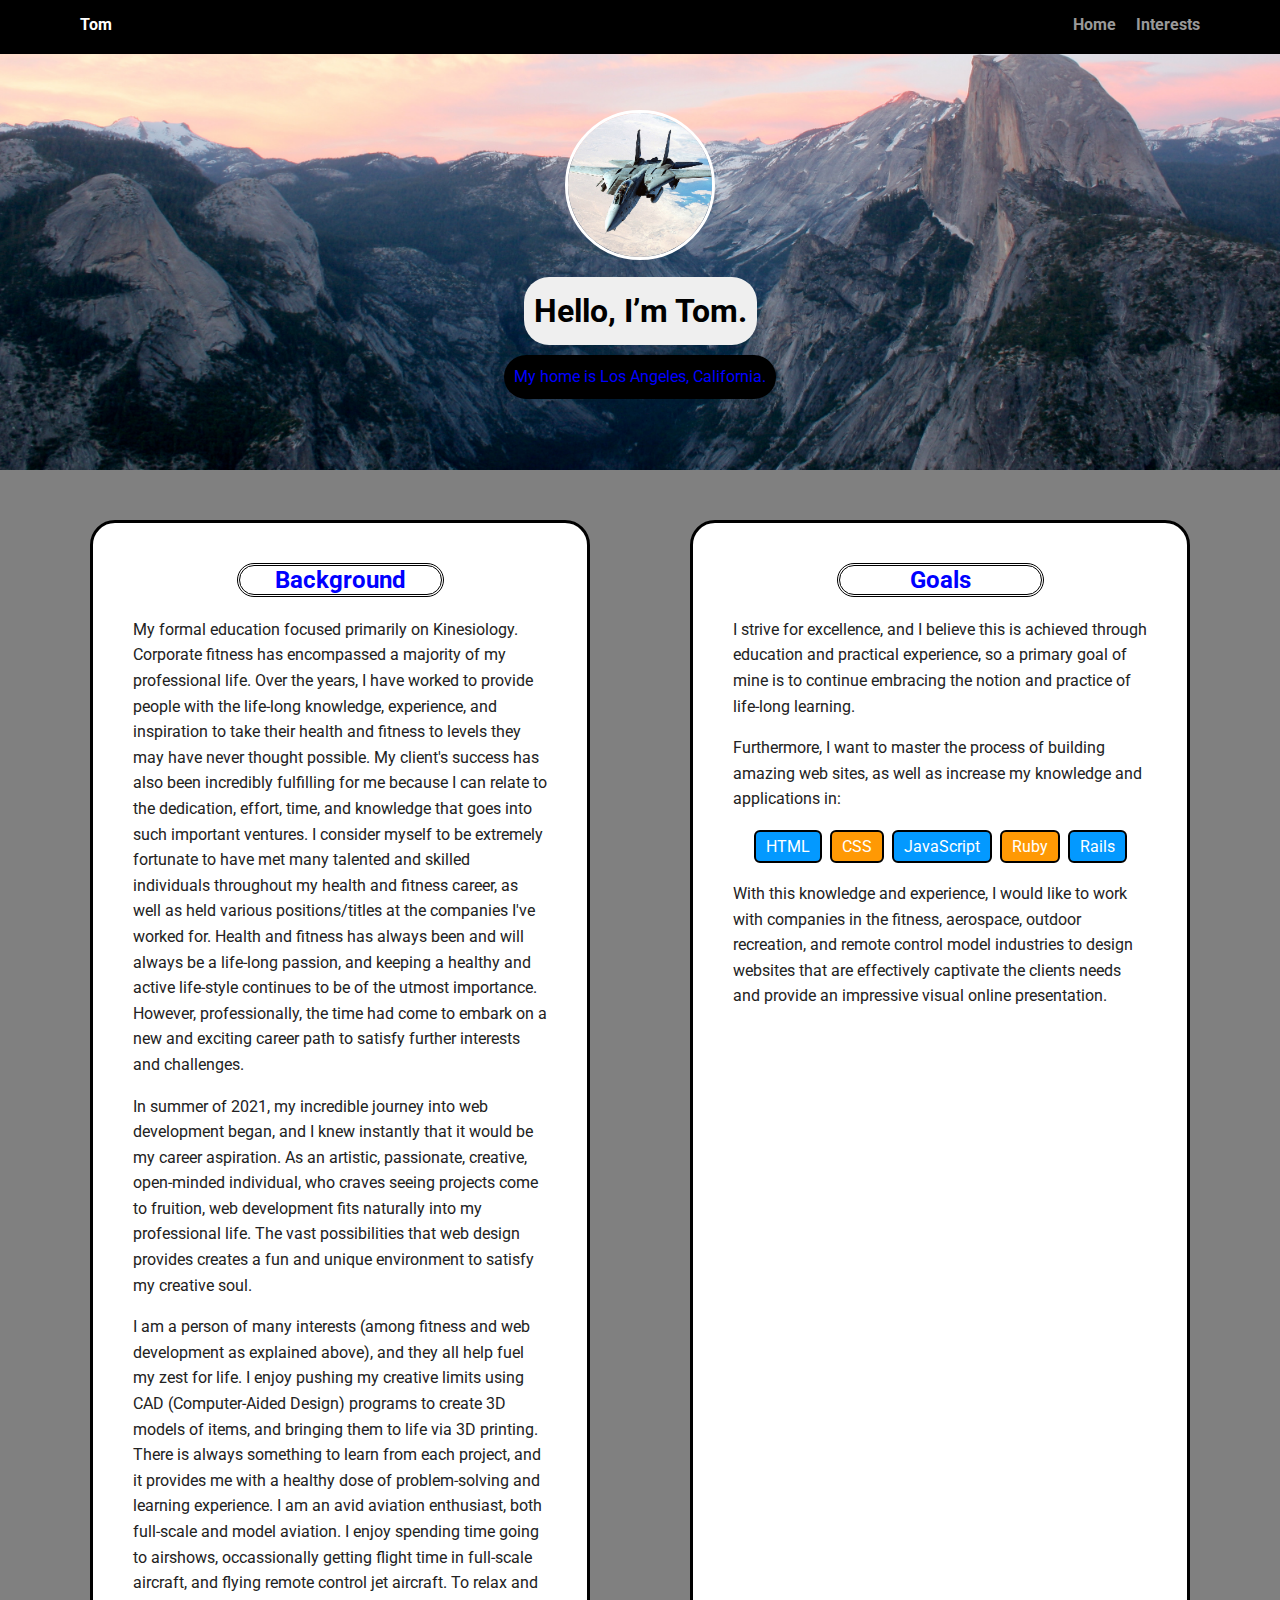
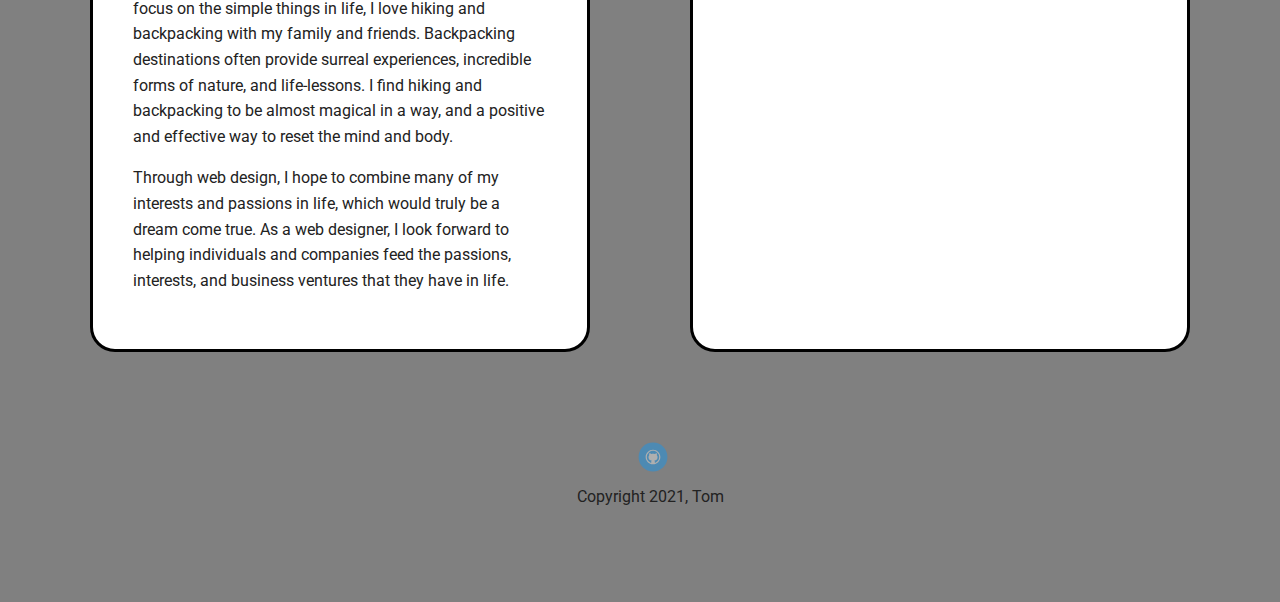
<file: index.html>
<!doctype html>
<html lang="en">
<head>
  <meta charset="utf-8">
  <title>Tom's Profile Page</title>
  <meta name="viewport" content="width=device-width, initial-scale=1.0">
  <link rel="stylesheet" href="styles.css">
  <link href="https://fonts.googleapis.com/css?family=Muli%7CRoboto:400,300,500,700,900" rel="stylesheet"></head>
  <body>

    <div class="main-nav">
        <ul class="nav">
          <li class="name">Tom</li>
          <li><a href="index.html">Home</a></li>
          <li><a href="interests.html" target="_blank">Interests</a></li>
        </ul>
    </div>

    <header>
      <img src="images/Cropped-F-14_Tomcat_DF-SD-06-03497.jpg" alt="Picture of F-14 Tomcat military jet" class="profile-image">
      <h1 class="tag name">Hello, I’m Tom.</h1>
      <p class="tag location">My home is Los Angeles, California.</p>
    </header>

    <main class="flex">
      <div class="card">
        <h2 class="card-title">Background</h2>
        <p>My formal education focused primarily on Kinesiology. Corporate fitness has encompassed a majority of my professional life. Over the years, I have worked to provide people with the life-long knowledge, experience, and inspiration to take their health and fitness to levels they may have never thought possible. My client's success has also been incredibly fulfilling for me because I can relate to the dedication, effort, time, and knowledge that goes into such important ventures. I consider myself to be extremely fortunate to have met many talented and skilled individuals throughout my health and fitness career, as well as held various positions/titles at the companies I've worked for. Health and fitness has always been and will always be a life-long passion, and keeping a healthy and active life-style continues to be of the utmost importance. However, professionally, the time had come to embark on a new and exciting career path to satisfy further interests and challenges.</p>
        <p>In summer of 2021, my incredible journey into web development began, and I knew instantly that it would be my career aspiration. As an artistic, passionate, creative, open-minded individual, who craves seeing projects come to fruition, web development fits naturally into my professional life. The vast possibilities that web design provides creates a fun and unique environment to satisfy my creative soul.</p>
        <p>I am a person of many interests &lpar;among fitness and web development as explained above&rpar;, and they all help fuel my zest for life. I enjoy pushing my creative limits using CAD &lpar;Computer-Aided Design&rpar; programs to create 3D models of items, and bringing them to life via 3D printing. There is always something to learn from each project, and it provides me with a healthy dose of problem-solving and learning experience. I am an avid aviation enthusiast, both full-scale and model aviation. I enjoy spending time going to airshows, occassionally getting flight time in full-scale aircraft, and flying remote control jet aircraft. To relax and focus on the simple things in life, I love hiking and backpacking with my family and friends. Backpacking destinations often provide surreal experiences, incredible forms of nature, and life-lessons. I find hiking and backpacking to be almost magical in a way, and a positive and effective way to reset the mind and body.</p>
        <p>Through web design, I hope to combine many of my interests and passions in life, which would truly be a dream come true. As a web designer, I look forward to helping individuals and companies feed the passions, interests, and business ventures that they have in life.</p>
      </div> 

      <div class="card">
        <h2 class="card-title">Goals</h2>
        <p>I strive for excellence, and I believe this is achieved through education and practical experience, so a primary goal of mine is to continue embracing the notion and practice of life-long learning.</p>
        <p>Furthermore, I want to master the process of building amazing web sites, as well as increase my knowledge and applications in:</p>
        <ul class="skills">
          <li>HTML</li>
          <li>CSS</li>
          <li>JavaScript</li>
          <li>Ruby</li>
          <li>Rails</li>
        </ul>
        <p>With this knowledge and experience, I would like to work with companies in the fitness, aerospace, outdoor recreation, and remote control model industries to design websites that are effectively captivate the clients needs and provide an impressive visual online presentation.</p>
      </div> 

    </main>
    <footer>
      <ul>
        <li><a href="https://github.com/TMC50" target="_blank" class="social github">Github</a></li>
      </ul>
      <p class="copyright">Copyright 2021, Tom</p>
    </footer>
  </body>
  </html>
</file>
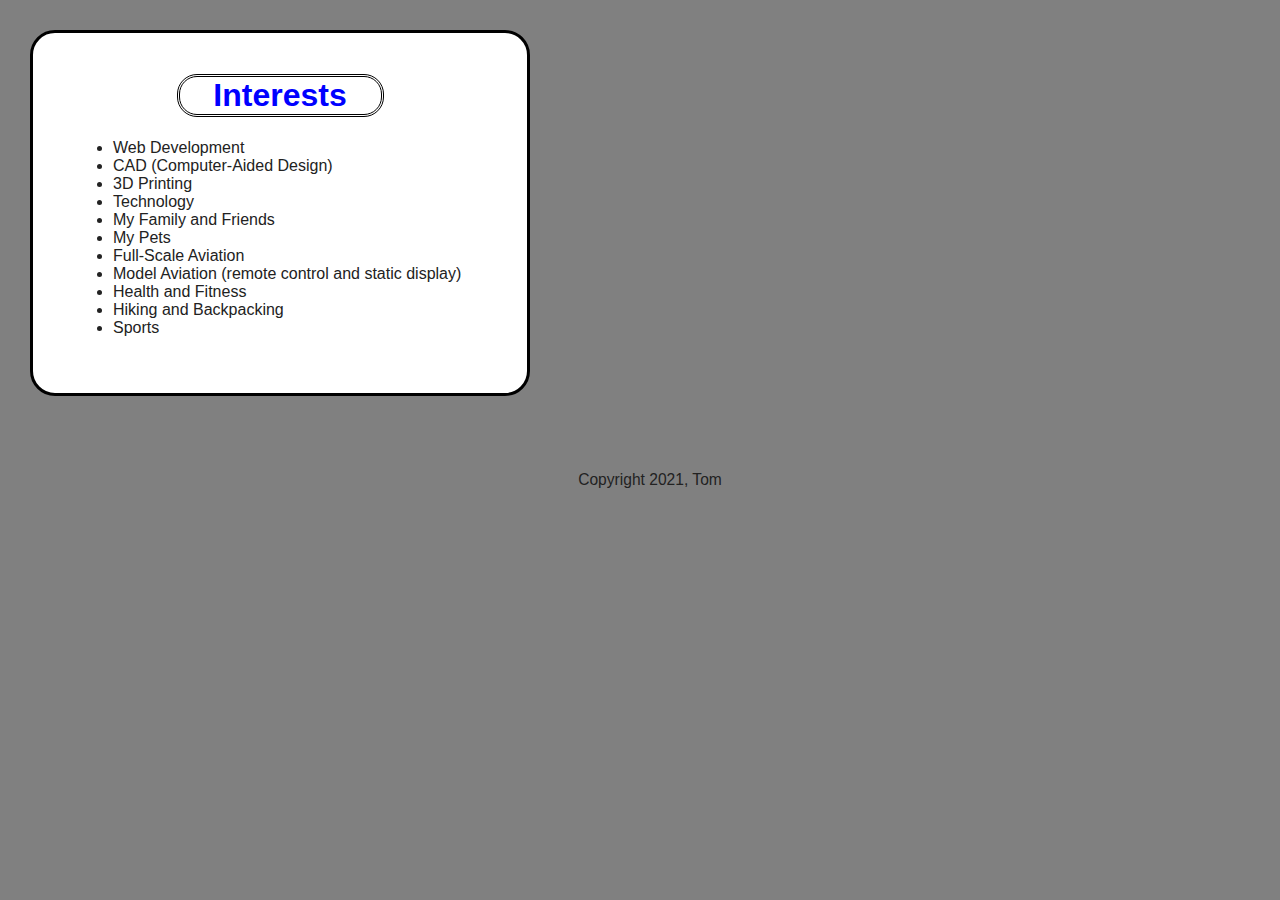
<file: interests.html>
<!DOCTYPE html>
<html lang="en">
<head>
    <meta charset="UTF-8">
    <meta http-equiv="X-UA-Compatible" content="IE=edge">
    <meta name="viewport" content="width=device-width, initial-scale=1.0">
    <title>Tom's Interests</title>
    <link rel="stylesheet" href="styles.css">
</head>
<body>
    <div class="card">
        <h1 class="card-title">Interests</h1>
        <ul>
            <li>Web Development</li>
            <li>CAD &lpar;Computer-Aided Design&rpar;</li>
            <li>3D Printing</li>
            <li>Technology</li>
            <li>My Family and Friends</li>
            <li>My Pets</li>
            <li>Full-Scale Aviation</li>
            <li>Model Aviation &lpar;remote control and static display&rpar;</li>
            <li>Health and Fitness</li>
            <li>Hiking and Backpacking</li>
            <li>Sports</li>
        </ul>
    </div>
    <footer>
        <p class="copyright">Copyright 2021, Tom</p>
    </footer>
</body>
</html>
</file>
<file: styles.css>
/* Global Layout Set-up */
* { 
  box-sizing: border-box;
}
  
body {
  margin: 0;
  padding: 0;
  text-align: center;
  font-family: 'Roboto', sans-serif;
  color: #222;
  background: gray;
}
/* Link Styles */

a {
  text-decoration: none;
  color: #999;
}
a:hover {
  color: #6633ff;
}

/* Section Styles */

.main-nav {
  width: 100%;
  background: black;
  min-height: 30px;
  padding: 10px;
  position: fixed;
  text-align: center;
}
.nav {
  display: flex;
  justify-content: space-around;
  font-weight: 700;
  list-style-type: none;
  margin: 0 auto;
  padding: 0;
}

.nav .name {
    display: block;
    margin-right: auto;
    color: white;
}
.nav li {
  padding: 5px 10px 10px 10px;
}
.nav a {
  transition: all .5s;
}
.nav a:hover {
  color: white
}

header {
  text-align: center;
  background: url('images/Glacier_Point_view_Yosemite.jpg') no-repeat top center;
  background-size: cover;
  overflow: hidden;
  padding-top: 60px;
}
header {
  line-height: 1.5;
}
header .profile-image {
  margin-top: 50px;
  width: 150px;
  height: 150px;
  border-radius: 50%;
  border: 3px solid white;
  transition: all .5s;
}
header .profile-image:hover {
  transform: scale(1.2) rotate(360deg);
}
.tag {
  background-color: #efefef;
  color: black;
  padding: 10px;
  border-radius: 25px;
  display: table;
  margin: 10px auto;
} 
.location {
  background-color: black;
  color: blue;
}
.card {
  margin: 30px;
  padding: 20px 40px 40px;
  max-width: 500px;
  text-align: left;
  background: #fff;
  border-radius: 25px;
  border: solid black 3px;
  transition: all .5s;
}
.card:hover {
  border-color: blue;
}

ul.skills {
  padding: 0;
  text-align: center;
}

.skills li {
  border-radius: 6px;
  display: inline-block;
  background: #ff9904;
  color: white;
  padding: 5px 10px;
  margin: 2px;
  border: solid black 2px;
}

.skills li:nth-child(odd) {
  background: #0399ff;
}

footer {
  width: 100%;
  min-height: 30px;
  padding: 20px 0 40px 20px;
}

footer .copyright {
  top: -8px;
  font-size: .75em;
}

footer ul {
  list-style-type: none;
  margin: 0;
  padding: 0;
}

footer ul li {
  display: inline-block;
}

a.social {
  display: inline-block;
  text-indent: -9999px;
  margin-left: 5px;
  width: 30px;
  height: 30px;
  background-size: 30px 30px;
  opacity: .4;
  transition: all .5s;
}
a.github {
  background-image: url(images/github.svg);
}
a.social:hover {
  opacity: 1;
}
.clearfix {
  clear: both;
}
.card-title {
  text-align: center;
  border: double black 3px;
  border-radius: 20px;  
  color: blue;
  margin-right: 25%;
  margin-left: 25%; 
}

/* Styles for larger screens */
@media screen and (min-width: 720px) {
  
  .flex {
      display: -ms-flexbox;      /* TWEENER - IE 10 */
      display: flex; 
      max-width: 1200px;
      -ms-flex-pack: distribute;
      justify-content: space-around;
      margin: 0 auto;
  }

  header {
    min-height: 470px;
  }

  .nav {
    max-width: 1200px;
    padding: 0 30px;
  }


  main {
    padding-top: 20px;
  }

  main p {
    line-height: 1.6em;
  }

  footer {
    font-size: 1.3em;
    max-width: 1200px;
    margin: 40px auto;
  }

}
</file>
